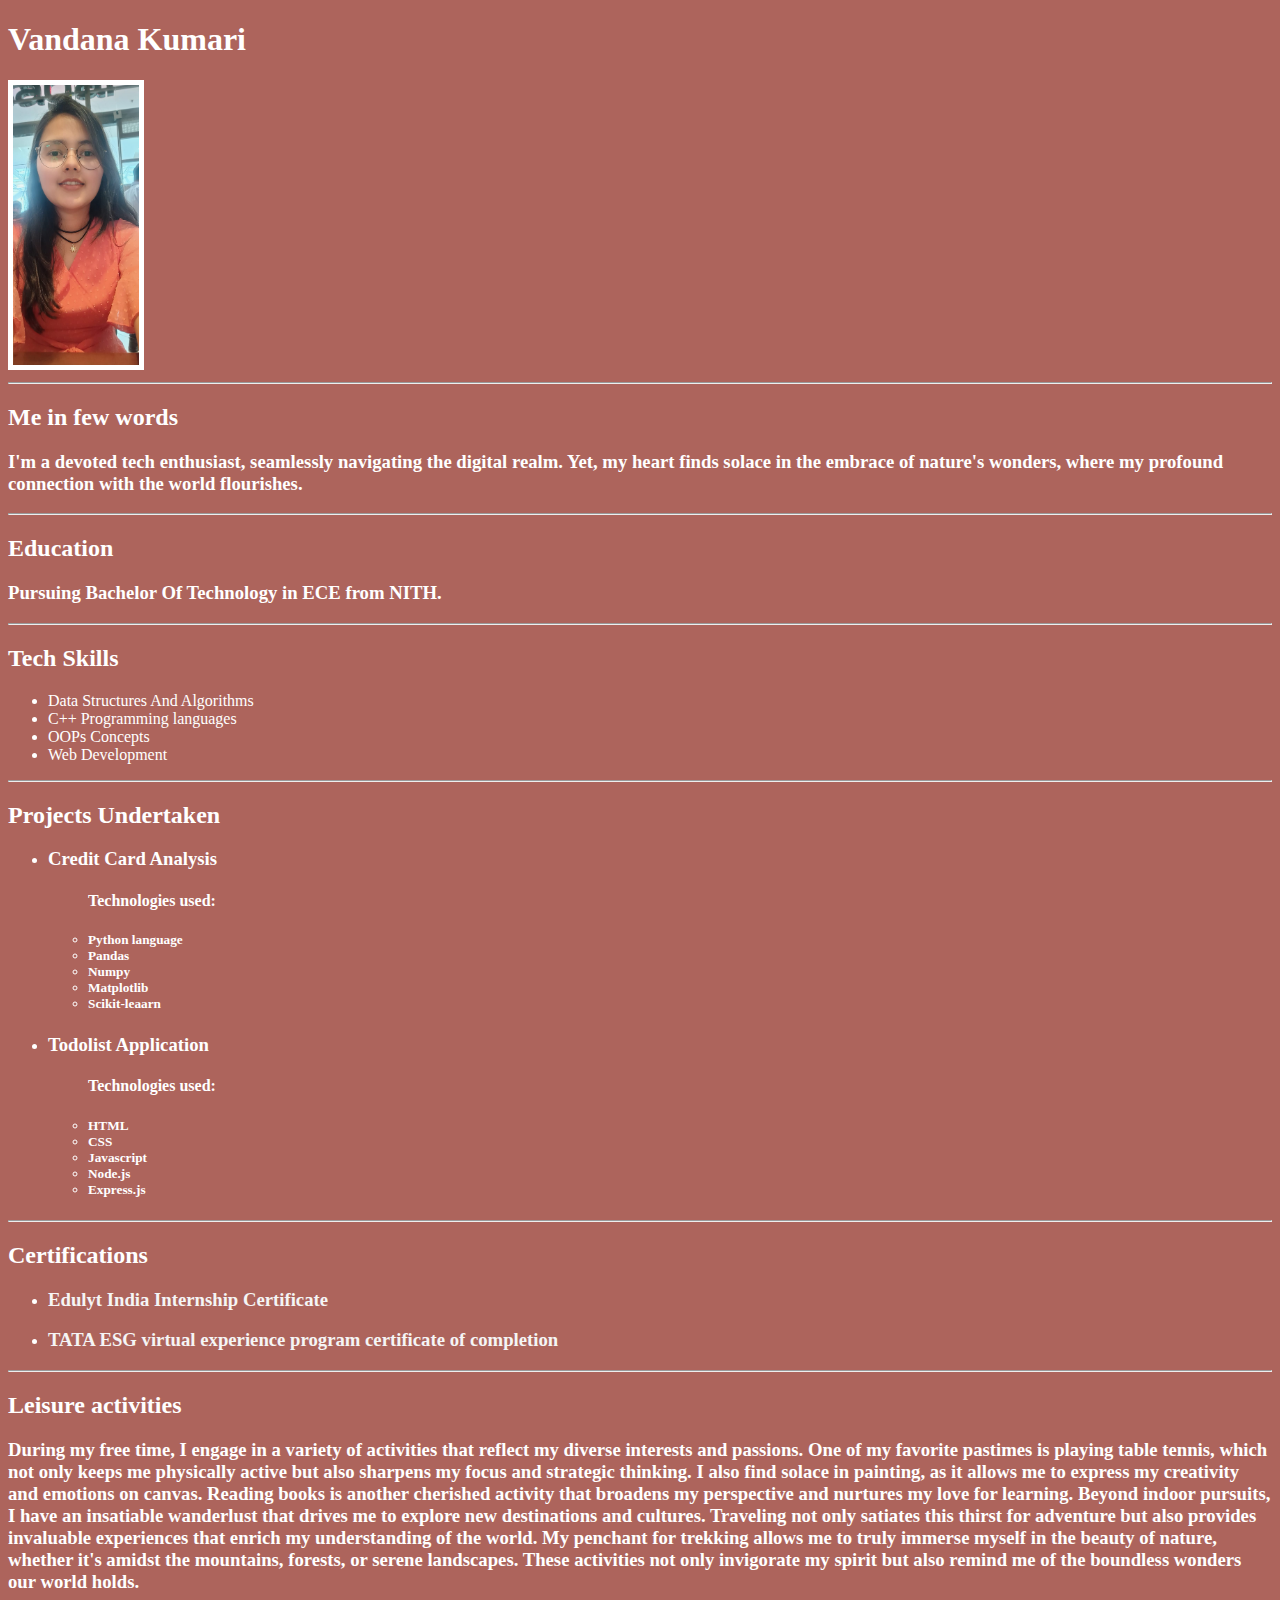
<file: index.html>
<!DOCTYPE html>
<html lang="en">
<head>
    <meta charset="UTF-8">
    <meta name="viewport" content="width=device-width, initial-scale=1.0">
    <title>Resume</title>
    <link rel="stylesheet" href="./style.css"/>
</head>
<body>
    <h1>Vandana Kumari</h1>
    <img src="./my_pic.jpeg" alt="my pic"/>
    <hr>
    <h2>Me in few words</h2>
    <H3> I'm a devoted tech enthusiast, seamlessly navigating the digital realm. Yet, my heart
         finds solace in the embrace of nature's wonders, where my profound 
        connection with the world flourishes.
    </H3>
    <HR>
        <h2>Education</h2>
        <h3>Pursuing Bachelor Of Technology in ECE from NITH.</h3>
    <hr>
    <h2>Tech Skills</h2>
    <ul>
        <li>Data Structures And Algorithms</li>
        <li>C++ Programming languages</li>
        <li>OOPs Concepts</li>
        <li>Web Development</li>
    </ul>
    <hr>
    <h2>Projects Undertaken</h2>
    <ul>
        <li><h3>Credit Card Analysis</h3>
            <ul>
                <h4>Technologies used:</h4>
                <h5><li>Python language</li>
                <li>Pandas</li>
                <li>Numpy</li>
                <li>Matplotlib</li>
                <li>Scikit-leaarn</li></h5>
            </ul>
        </li>

    </ul>
    <ul>
        <li><h3>Todolist Application</h3>
            <ul>
                <h4>Technologies used:</h4>
                <h5><li>HTML</li>
                <li>CSS</li>
                <li>Javascript</li>
                <li>Node.js</li>
                <li>Express.js</li></h5>
            </ul>
        </li>
    </ul>
    <hr>
    <h2>Certifications</h2>
    <ul>
        <li><a href="./certi.html"><h3>Edulyt India Internship Certificate</h3></a></li>
        <li><a href="./Tata_ESG_COC.jpeg"><h3>TATA ESG virtual experience program certificate of completion</h3></a></li>

    </ul>
    <hr>
    <h2>Leisure activities</h2>
    <h3>During my free time, I engage in a variety of activities that reflect my 
        diverse interests and passions. One of my favorite pastimes is playing table tennis, which not only keeps me physically active but also sharpens my focus and strategic thinking. I also find 
        solace in painting, as it allows me to express my creativity and emotions on canvas. Reading books is another cherished activity that broadens my perspective and nurtures my love for learning.

        Beyond indoor pursuits, I have an insatiable wanderlust that drives me to explore new destinations and cultures. Traveling not only satiates this thirst for adventure but also provides 
        invaluable experiences that enrich my understanding of the world. My penchant for trekking allows me to truly immerse myself in the beauty of nature, whether it's amidst the mountains, forests,
         or serene landscapes. These activities not only invigorate my spirit but also remind me of the boundless wonders our world holds.
        </h3>
</body>
</html>
</file>
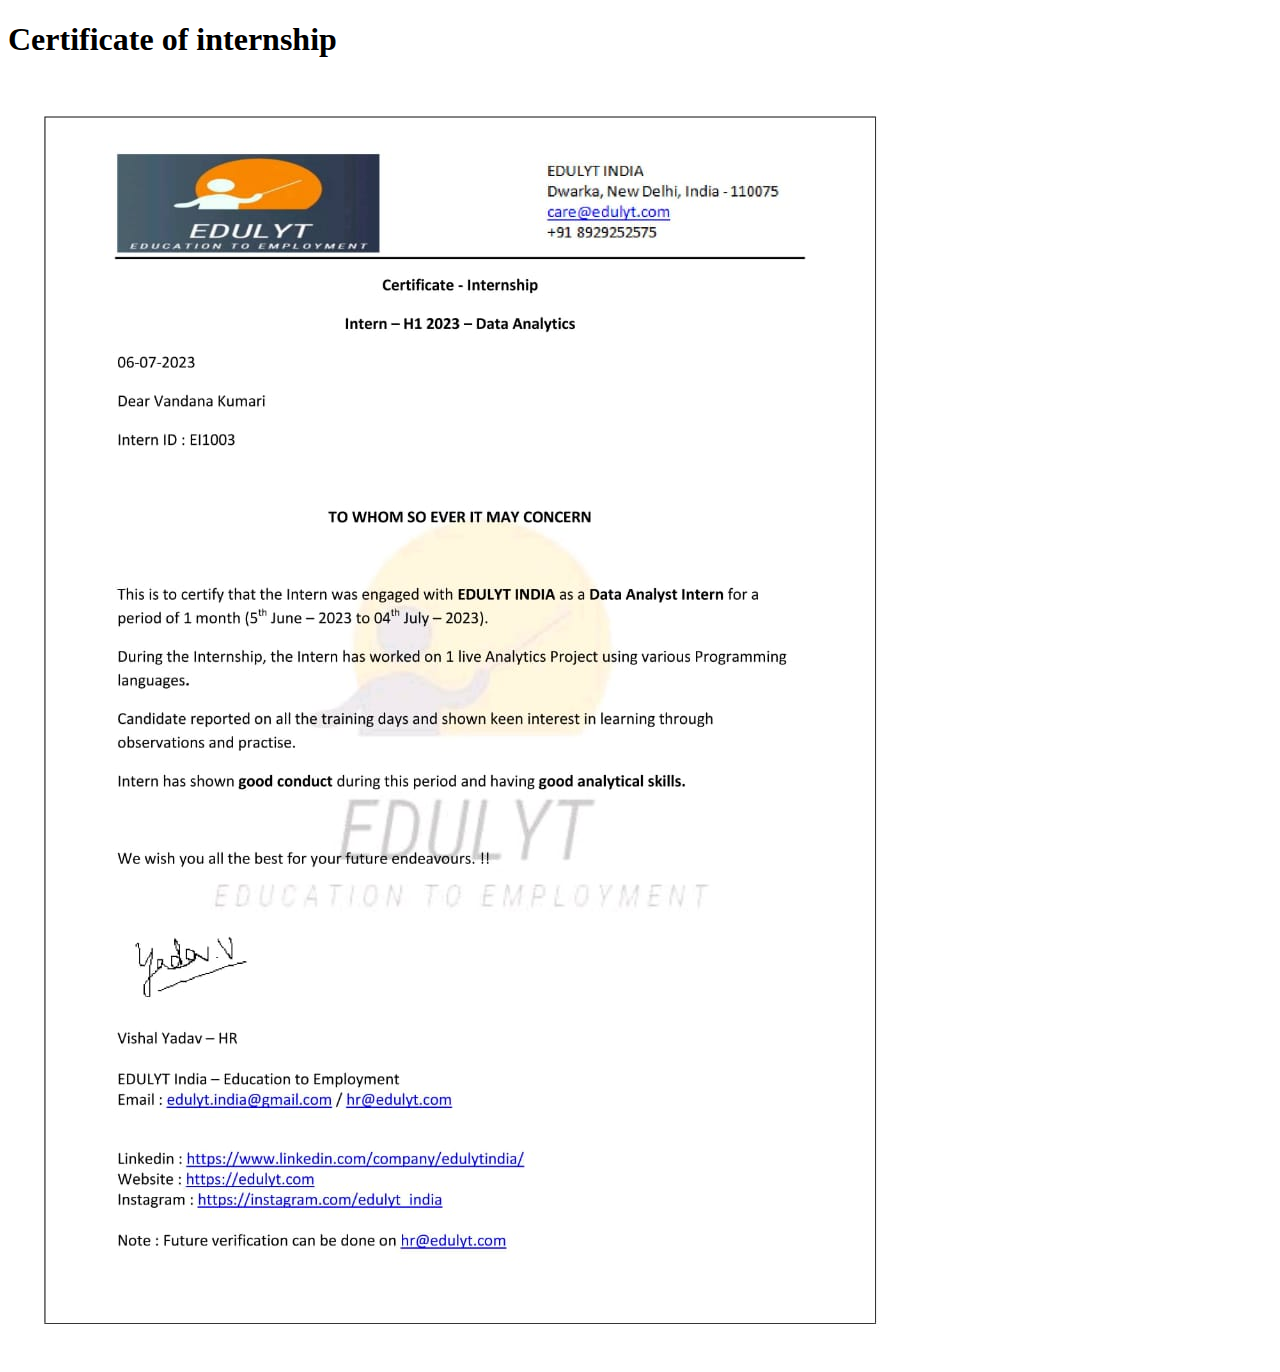
<file: certi.html>
<!DOCTYPE html>
<html lang="en">
<head>
    <meta charset="UTF-8">
    <meta name="viewport" content="width=device-width, initial-scale=1.0">
    <title>Certificate Of Internship</title>
</head>
<body>
    <h1>Certificate of internship</h1>
    <img src="./intern_certi_img.jpeg"/>
</body>
</html>
</file>
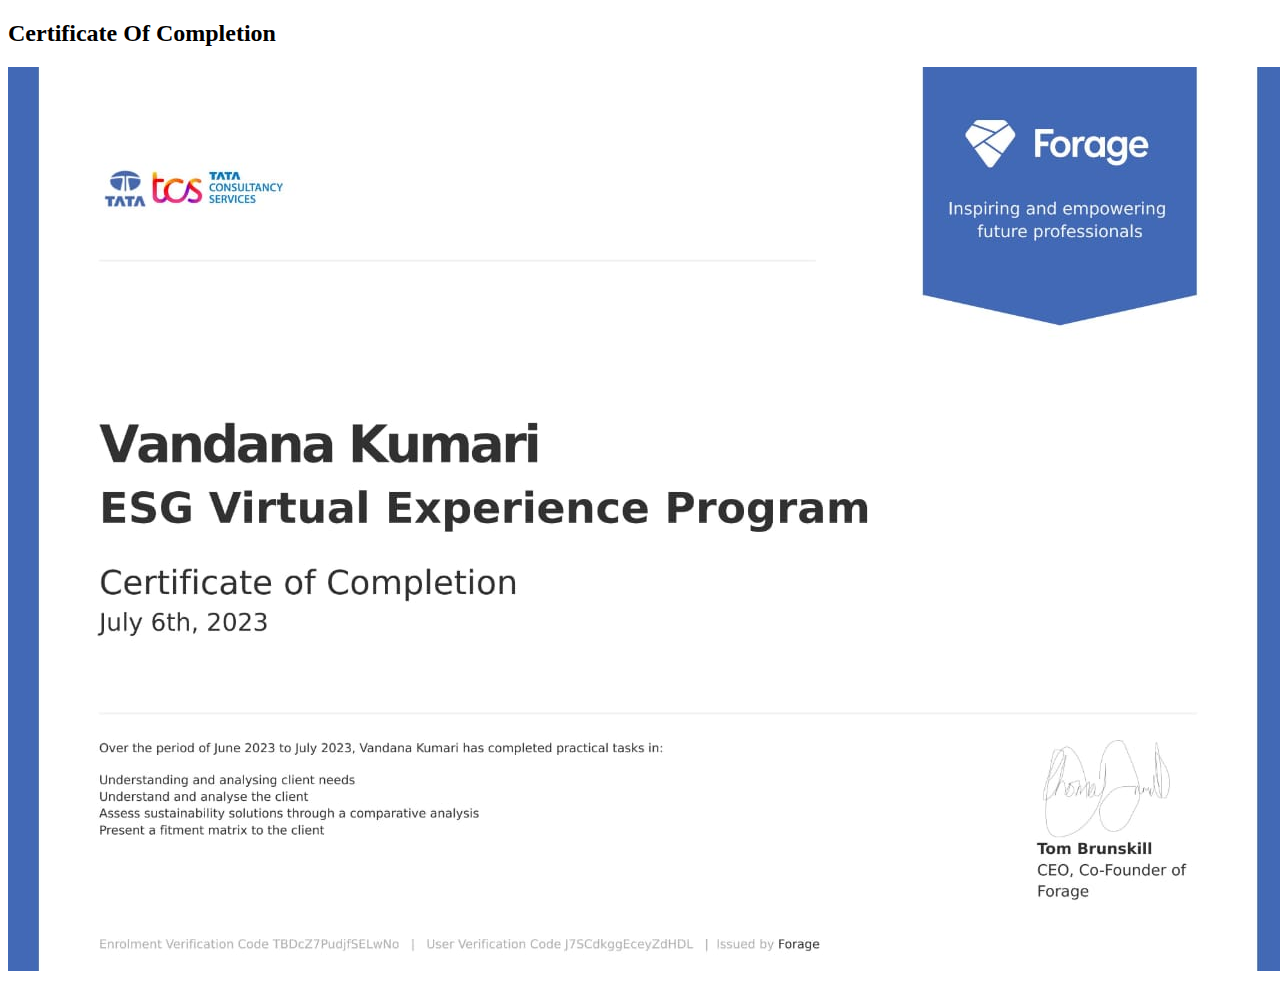
<file: coc.html>
<!DOCTYPE html>
<html lang="en">
<head>
    <meta charset="UTF-8">
    <meta name="viewport" content="width=device-width, initial-scale=1.0">
    <title>Certificate Of Completion</title>
    <style>
        img{
            height:40%;
        }
    </style>
</head>
<body>
    <H2>Certificate Of Completion</H2>
    <img src="./Tata_ESG_COC.jpeg"/>
</body>
</html>
</file>
<file: style.css>
img{
    width: 10%;
    border: 5px solid white ;
}
body{
    background-color:hsl(6, 33%, 52%);
    color:white;
}
H1,H2,H3{
    font-family: Georgia, 'Times New Roman', Times, serif;
}
a:link{
    color:whitesmoke;
    text-decoration:none;
}
a:hover{
    color:brown;
}
a:active{
    color:yellow;
}
</file>
